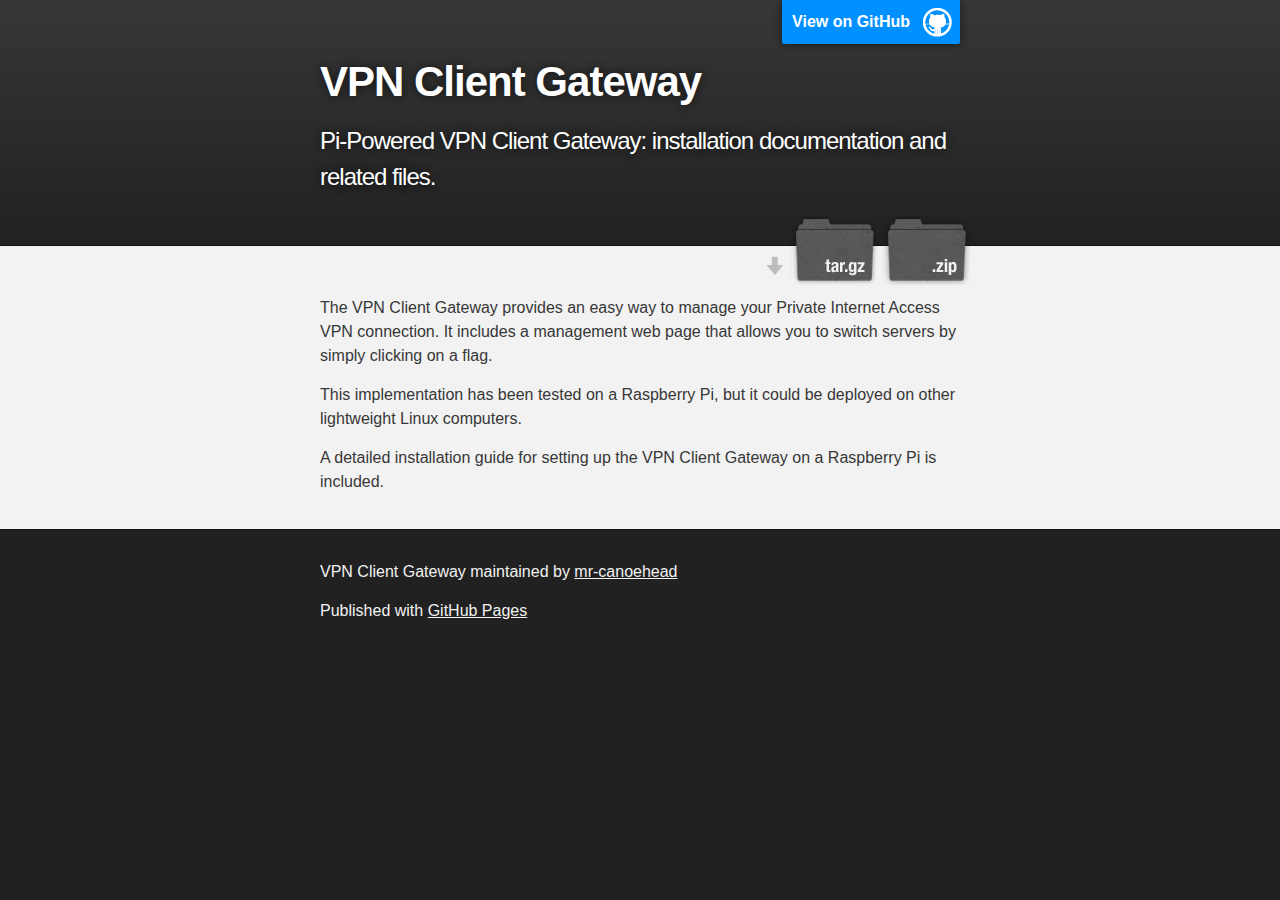
<file: index.html>
<!DOCTYPE html>
<html>

  <head>
    <meta charset='utf-8'>
    <meta http-equiv="X-UA-Compatible" content="chrome=1">
    <meta name="description" content="VPN Client Gateway : Pi-Powered VPN Client Gateway: installation documentation and related files.">

    <link rel="stylesheet" type="text/css" media="screen" href="stylesheets/stylesheet.css">

    <title>VPN Client Gateway</title>
  </head>

  <body>

    <!-- HEADER -->
    <div id="header_wrap" class="outer">
        <header class="inner">
          <a id="forkme_banner" href="https://github.com/mr-canoehead/vpn_client_gateway">View on GitHub</a>

          <h1 id="project_title">VPN Client Gateway</h1>
          <h2 id="project_tagline">Pi-Powered VPN Client Gateway: installation documentation and related files.</h2>

            <section id="downloads">
              <a class="zip_download_link" href="https://github.com/mr-canoehead/vpn_client_gateway/zipball/master">Download this project as a .zip file</a>
              <a class="tar_download_link" href="https://github.com/mr-canoehead/vpn_client_gateway/tarball/master">Download this project as a tar.gz file</a>
            </section>
        </header>
    </div>

    <!-- MAIN CONTENT -->
    <div id="main_content_wrap" class="outer">
      <section id="main_content" class="inner">
        <p>The VPN Client Gateway provides an easy way to manage your Private Internet Access VPN connection. It includes a management web page that allows you to switch servers by simply clicking on a flag.</p>

<p>This implementation has been tested on a Raspberry Pi, but it could be deployed on other lightweight Linux computers.</p>

<p>A detailed installation guide for setting up the VPN Client Gateway on a Raspberry Pi is included.</p>
      </section>
    </div>

    <!-- FOOTER  -->
    <div id="footer_wrap" class="outer">
      <footer class="inner">
        <p class="copyright">VPN Client Gateway maintained by <a href="https://github.com/mr-canoehead">mr-canoehead</a></p>
        <p>Published with <a href="http://pages.github.com">GitHub Pages</a></p>
      </footer>
    </div>

    

  </body>
</html>
</file>
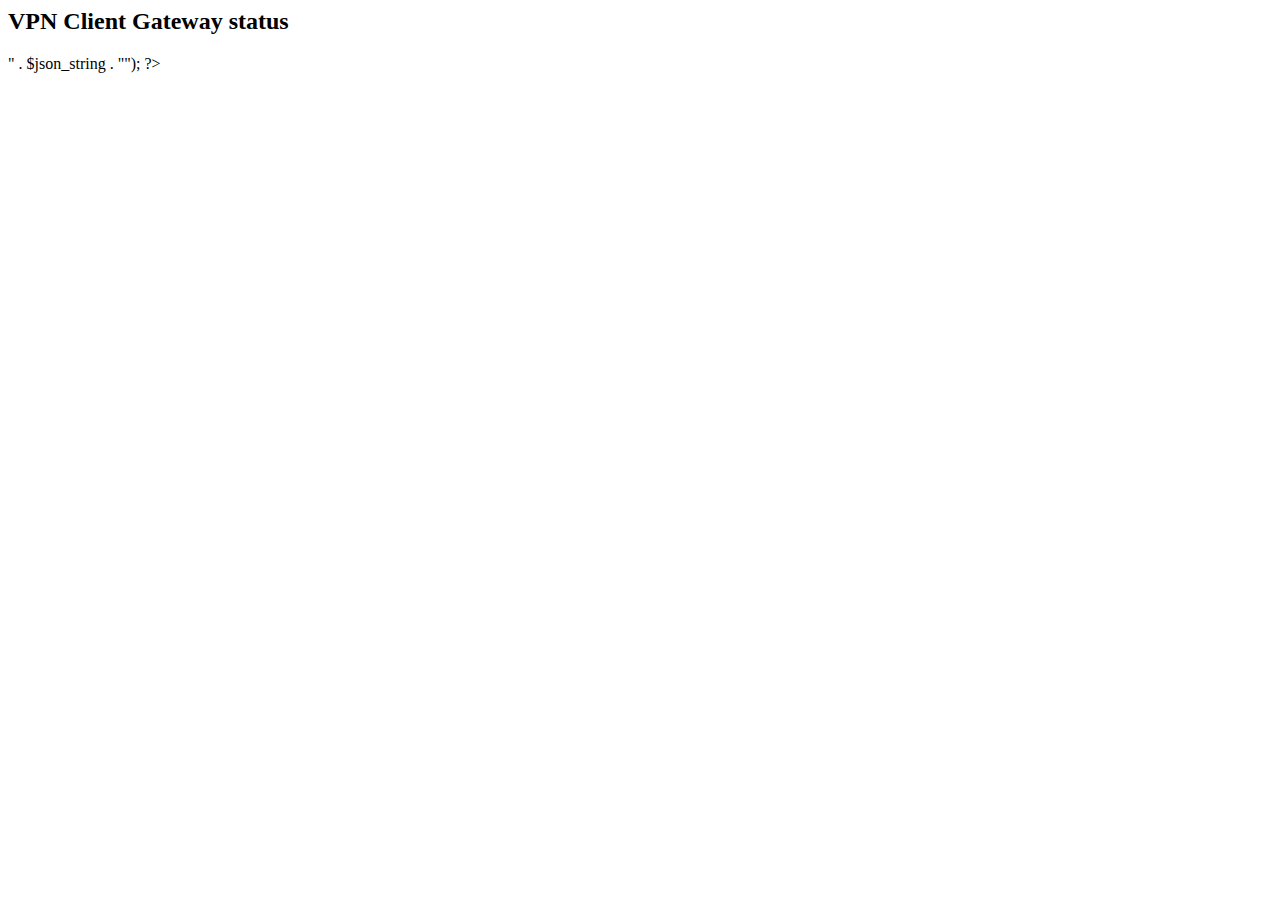
<file: www/vpncgw_status.html>
<!-- a simple page that displays the contents of the status file (/tmp/vpncgw_status.json).
     The status monitor script needs to be configured for this page to be useful.
     Refer to the wiki for setup instructions:
     https://github.com/mr-canoehead/vpn_client_gateway/wiki/VPN-Client-Gateway-status-monitor
-->
<head>
<link rel="shortcut icon" type="/image/png" href="/images/favicon.ico"/>
  <script type="text/javascript">
    function refreshData(){
      var display = document.getElementById("vpncgw_status");
      var xmlhttp = new XMLHttpRequest();
      xmlhttp.open("GET", "vpncgw_status.php");
      xmlhttp.setRequestHeader("Content-Type", "text/pain;charset=UTF-8");
      xmlhttp.send();
      xmlhttp.onreadystatechange = function() {
        if (this.readyState === 4 && this.status === 200) {
          display.innerHTML = this.responseText;
        } else {
          display.innerHTML = "Loading...";
        };
      }
    }
    window.onload = refreshData;
    setInterval(refreshData,5000);
  </script>
</head>
<h2>VPN Client Gateway status</h2>
<body>
	<div id="vpncgw_status"/>
</body>
</file>
<file: stylesheets/stylesheet.css>
/*******************************************************************************
Slate Theme for GitHub Pages
by Jason Costello, @jsncostello
*******************************************************************************/

@import url(pygment_trac.css);

/*******************************************************************************
MeyerWeb Reset
*******************************************************************************/

html, body, div, span, applet, object, iframe,
h1, h2, h3, h4, h5, h6, p, blockquote, pre,
a, abbr, acronym, address, big, cite, code,
del, dfn, em, img, ins, kbd, q, s, samp,
small, strike, strong, sub, sup, tt, var,
b, u, i, center,
dl, dt, dd, ol, ul, li,
fieldset, form, label, legend,
table, caption, tbody, tfoot, thead, tr, th, td,
article, aside, canvas, details, embed,
figure, figcaption, footer, header, hgroup,
menu, nav, output, ruby, section, summary,
time, mark, audio, video {
  margin: 0;
  padding: 0;
  border: 0;
  font: inherit;
  vertical-align: baseline;
}

/* HTML5 display-role reset for older browsers */
article, aside, details, figcaption, figure,
footer, header, hgroup, menu, nav, section {
  display: block;
}

ol, ul {
  list-style: none;
}

table {
  border-collapse: collapse;
  border-spacing: 0;
}

/*******************************************************************************
Theme Styles
*******************************************************************************/

body {
  box-sizing: border-box;
  color:#373737;
  background: #212121;
  font-size: 16px;
  font-family: 'Myriad Pro', Calibri, Helvetica, Arial, sans-serif;
  line-height: 1.5;
  -webkit-font-smoothing: antialiased;
}

h1, h2, h3, h4, h5, h6 {
  margin: 10px 0;
  font-weight: 700;
  color:#222222;
  font-family: 'Lucida Grande', 'Calibri', Helvetica, Arial, sans-serif;
  letter-spacing: -1px;
}

h1 {
  font-size: 36px;
  font-weight: 700;
}

h2 {
  padding-bottom: 10px;
  font-size: 32px;
  background: url('../images/bg_hr.png') repeat-x bottom;
}

h3 {
  font-size: 24px;
}

h4 {
  font-size: 21px;
}

h5 {
  font-size: 18px;
}

h6 {
  font-size: 16px;
}

p {
  margin: 10px 0 15px 0;
}

footer p {
  color: #f2f2f2;
}

a {
  text-decoration: none;
  color: #007edf;
  text-shadow: none;

  transition: color 0.5s ease;
  transition: text-shadow 0.5s ease;
  -webkit-transition: color 0.5s ease;
  -webkit-transition: text-shadow 0.5s ease;
  -moz-transition: color 0.5s ease;
  -moz-transition: text-shadow 0.5s ease;
  -o-transition: color 0.5s ease;
  -o-transition: text-shadow 0.5s ease;
  -ms-transition: color 0.5s ease;
  -ms-transition: text-shadow 0.5s ease;
}

a:hover, a:focus {text-decoration: underline;}

footer a {
  color: #F2F2F2;
  text-decoration: underline;
}

em {
  font-style: italic;
}

strong {
  font-weight: bold;
}

img {
  position: relative;
  margin: 0 auto;
  max-width: 739px;
  padding: 5px;
  margin: 10px 0 10px 0;
  border: 1px solid #ebebeb;

  box-shadow: 0 0 5px #ebebeb;
  -webkit-box-shadow: 0 0 5px #ebebeb;
  -moz-box-shadow: 0 0 5px #ebebeb;
  -o-box-shadow: 0 0 5px #ebebeb;
  -ms-box-shadow: 0 0 5px #ebebeb;
}

p img {
  display: inline;
  margin: 0;
  padding: 0;
  vertical-align: middle;
  text-align: center;
  border: none;
}

pre, code {
  width: 100%;
  color: #222;
  background-color: #fff;

  font-family: Monaco, "Bitstream Vera Sans Mono", "Lucida Console", Terminal, monospace;
  font-size: 14px;

  border-radius: 2px;
  -moz-border-radius: 2px;
  -webkit-border-radius: 2px;
}

pre {
  width: 100%;
  padding: 10px;
  box-shadow: 0 0 10px rgba(0,0,0,.1);
  overflow: auto;
}

code {
  padding: 3px;
  margin: 0 3px;
  box-shadow: 0 0 10px rgba(0,0,0,.1);
}

pre code {
  display: block;
  box-shadow: none;
}

blockquote {
  color: #666;
  margin-bottom: 20px;
  padding: 0 0 0 20px;
  border-left: 3px solid #bbb;
}


ul, ol, dl {
  margin-bottom: 15px
}

ul {
  list-style-position: inside;
  list-style: disc;
  padding-left: 20px;
}

ol {
  list-style-position: inside;
  list-style: decimal;
  padding-left: 20px;
}

dl dt {
  font-weight: bold;
}

dl dd {
  padding-left: 20px;
  font-style: italic;
}

dl p {
  padding-left: 20px;
  font-style: italic;
}

hr {
  height: 1px;
  margin-bottom: 5px;
  border: none;
  background: url('../images/bg_hr.png') repeat-x center;
}

table {
  border: 1px solid #373737;
  margin-bottom: 20px;
  text-align: left;
 }

th {
  font-family: 'Lucida Grande', 'Helvetica Neue', Helvetica, Arial, sans-serif;
  padding: 10px;
  background: #373737;
  color: #fff;
 }

td {
  padding: 10px;
  border: 1px solid #373737;
 }

form {
  background: #f2f2f2;
  padding: 20px;
}

/*******************************************************************************
Full-Width Styles
*******************************************************************************/

.outer {
  width: 100%;
}

.inner {
  position: relative;
  max-width: 640px;
  padding: 20px 10px;
  margin: 0 auto;
}

#forkme_banner {
  display: block;
  position: absolute;
  top:0;
  right: 10px;
  z-index: 10;
  padding: 10px 50px 10px 10px;
  color: #fff;
  background: url('../images/blacktocat.png') #0090ff no-repeat 95% 50%;
  font-weight: 700;
  box-shadow: 0 0 10px rgba(0,0,0,.5);
  border-bottom-left-radius: 2px;
  border-bottom-right-radius: 2px;
}

#header_wrap {
  background: #212121;
  background: -moz-linear-gradient(top, #373737, #212121);
  background: -webkit-linear-gradient(top, #373737, #212121);
  background: -ms-linear-gradient(top, #373737, #212121);
  background: -o-linear-gradient(top, #373737, #212121);
  background: linear-gradient(top, #373737, #212121);
}

#header_wrap .inner {
  padding: 50px 10px 30px 10px;
}

#project_title {
  margin: 0;
  color: #fff;
  font-size: 42px;
  font-weight: 700;
  text-shadow: #111 0px 0px 10px;
}

#project_tagline {
  color: #fff;
  font-size: 24px;
  font-weight: 300;
  background: none;
  text-shadow: #111 0px 0px 10px;
}

#downloads {
  position: absolute;
  width: 210px;
  z-index: 10;
  bottom: -40px;
  right: 0;
  height: 70px;
  background: url('../images/icon_download.png') no-repeat 0% 90%;
}

.zip_download_link {
  display: block;
  float: right;
  width: 90px;
  height:70px;
  text-indent: -5000px;
  overflow: hidden;
  background: url(../images/sprite_download.png) no-repeat bottom left;
}

.tar_download_link {
  display: block;
  float: right;
  width: 90px;
  height:70px;
  text-indent: -5000px;
  overflow: hidden;
  background: url(../images/sprite_download.png) no-repeat bottom right;
  margin-left: 10px;
}

.zip_download_link:hover {
  background: url(../images/sprite_download.png) no-repeat top left;
}

.tar_download_link:hover {
  background: url(../images/sprite_download.png) no-repeat top right;
}

#main_content_wrap {
  background: #f2f2f2;
  border-top: 1px solid #111;
  border-bottom: 1px solid #111;
}

#main_content {
  padding-top: 40px;
}

#footer_wrap {
  background: #212121;
}



/*******************************************************************************
Small Device Styles
*******************************************************************************/

@media screen and (max-width: 480px) {
  body {
    font-size:14px;
  }

  #downloads {
    display: none;
  }

  .inner {
    min-width: 320px;
    max-width: 480px;
  }

  #project_title {
  font-size: 32px;
  }

  h1 {
    font-size: 28px;
  }

  h2 {
    font-size: 24px;
  }

  h3 {
    font-size: 21px;
  }

  h4 {
    font-size: 18px;
  }

  h5 {
    font-size: 14px;
  }

  h6 {
    font-size: 12px;
  }

  code, pre {
    min-width: 320px;
    max-width: 480px;
    font-size: 11px;
  }

}
</file>
